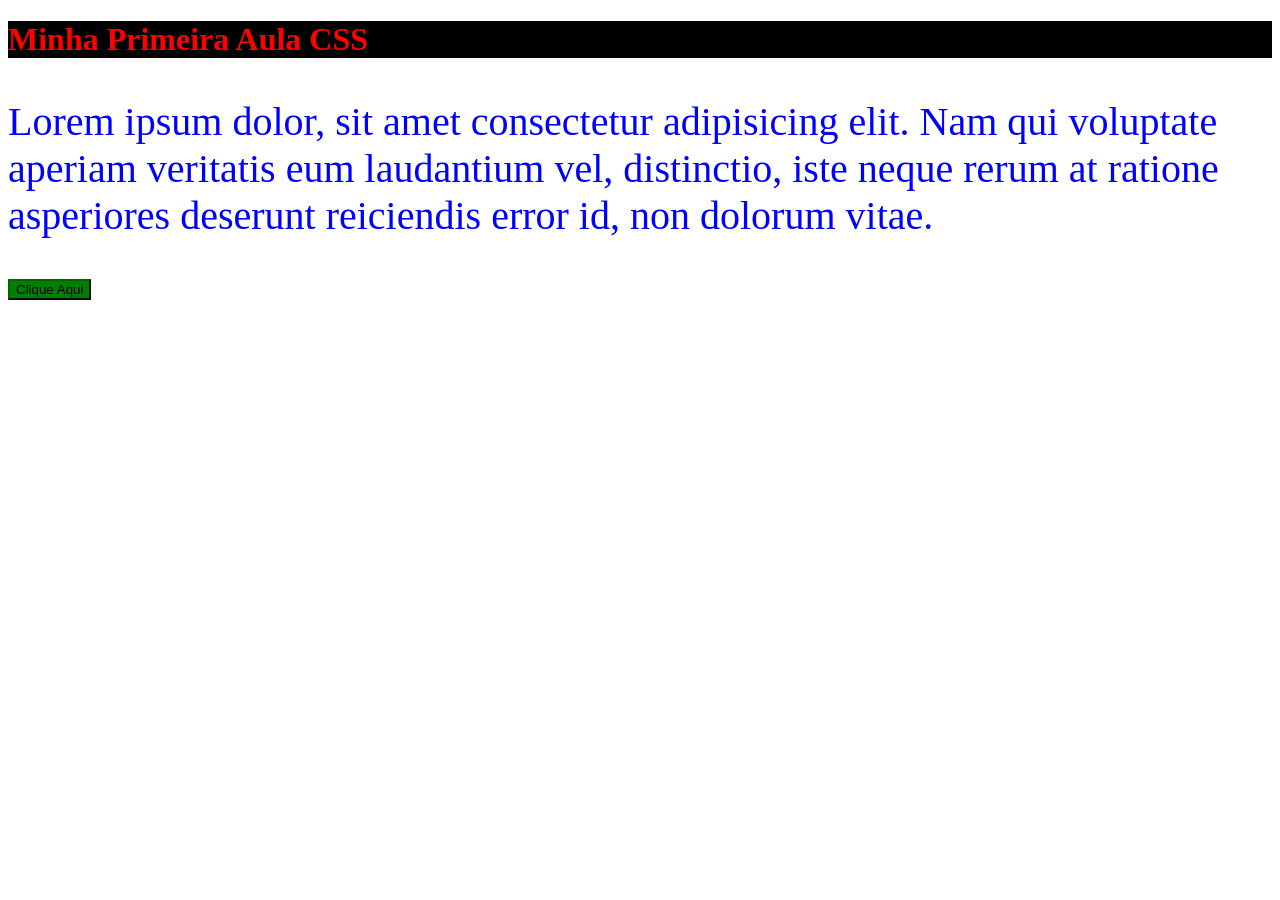
<file: index.html>
<!DOCTYPE html>
<html lang="pt-br">
    <head>
        <meta charset="UTF-8" />
        <meta http-equiv="X-UA-Compatible" content="IE=edge" />
        <meta name="viewport" content="width=device-width, initial-scale=1.0" />
        <link rel="stylesheet" href="./style.css">
        <!-- link serve para ligar o css, rel=stylesheet serve para colocar o css nessa pagina html, href seria para escolher onde está o arquivo css que nós queremos colocar -->


        <title>CSS</title>
    </head>

    <body>
        <h1>Minha Primeira Aula CSS</h1>
        <p>Lorem ipsum dolor, sit amet consectetur adipisicing elit. Nam qui voluptate aperiam veritatis eum laudantium vel, distinctio, iste neque rerum at ratione asperiores deserunt reiciendis error id, non dolorum vitae.</p>

        <button>Clique Aqui</button>
    </body>

</html>
</file>
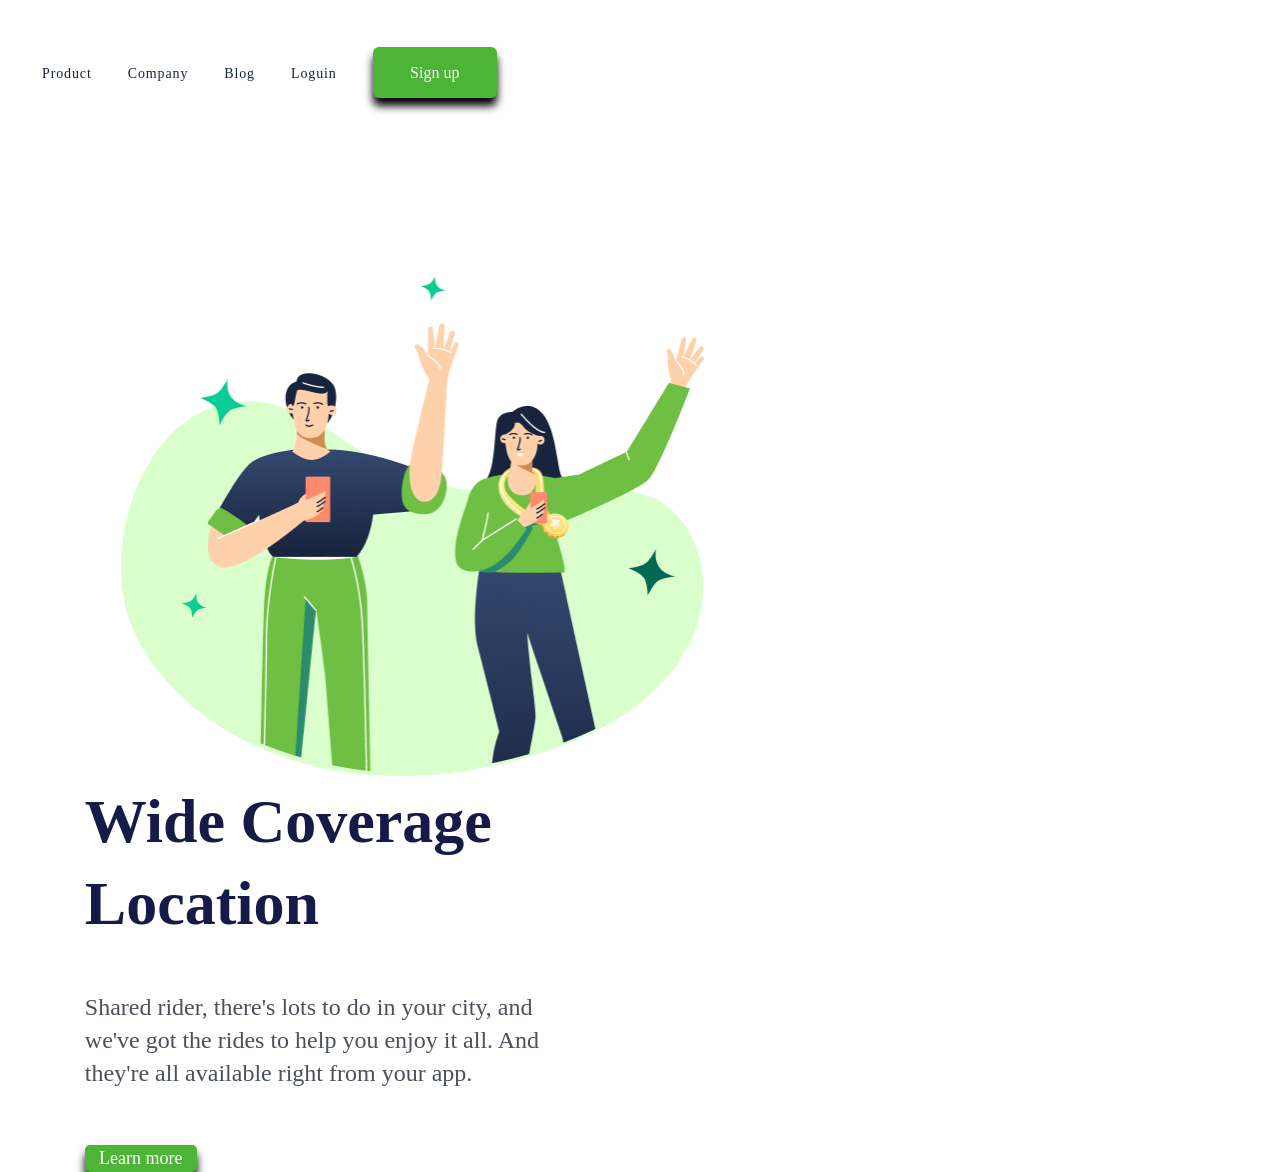
<file: Desafio.html>
<!DOCTYPE html>
<html lang="en">
<head>
    <meta charset="UTF-8">
    <meta name="viewport" content="width=device-width, initial-scale=1.0">
    <title>Desafioo</title>
    <link rel="stylesheet" href="./Desafio.css">
</head>
<body>
    <header>
        <a class="link-header">Product</a>
        <a class="link-header">Company</a>
        <a class="link-header">Blog</a>
        <a class="link-header">Loguin</a>
        <button class="button-header">Sign up</button>
    </header>

    <main>
        <img src="./img/(Positive) Congratulation You get 40 point for your ride.png" alt="Positive Congratulation" class="logo-image">

        <section>
            <h1>Wide Coverage Location</h1>
            <p>Shared rider, there's lots to do in your city, and we've got the rides to help you enjoy it all. And they're all available right from your app.</p>
            <button class="button-2">Learn more</button>
        </section>
    </main>
    
</body>
</html>
</file>
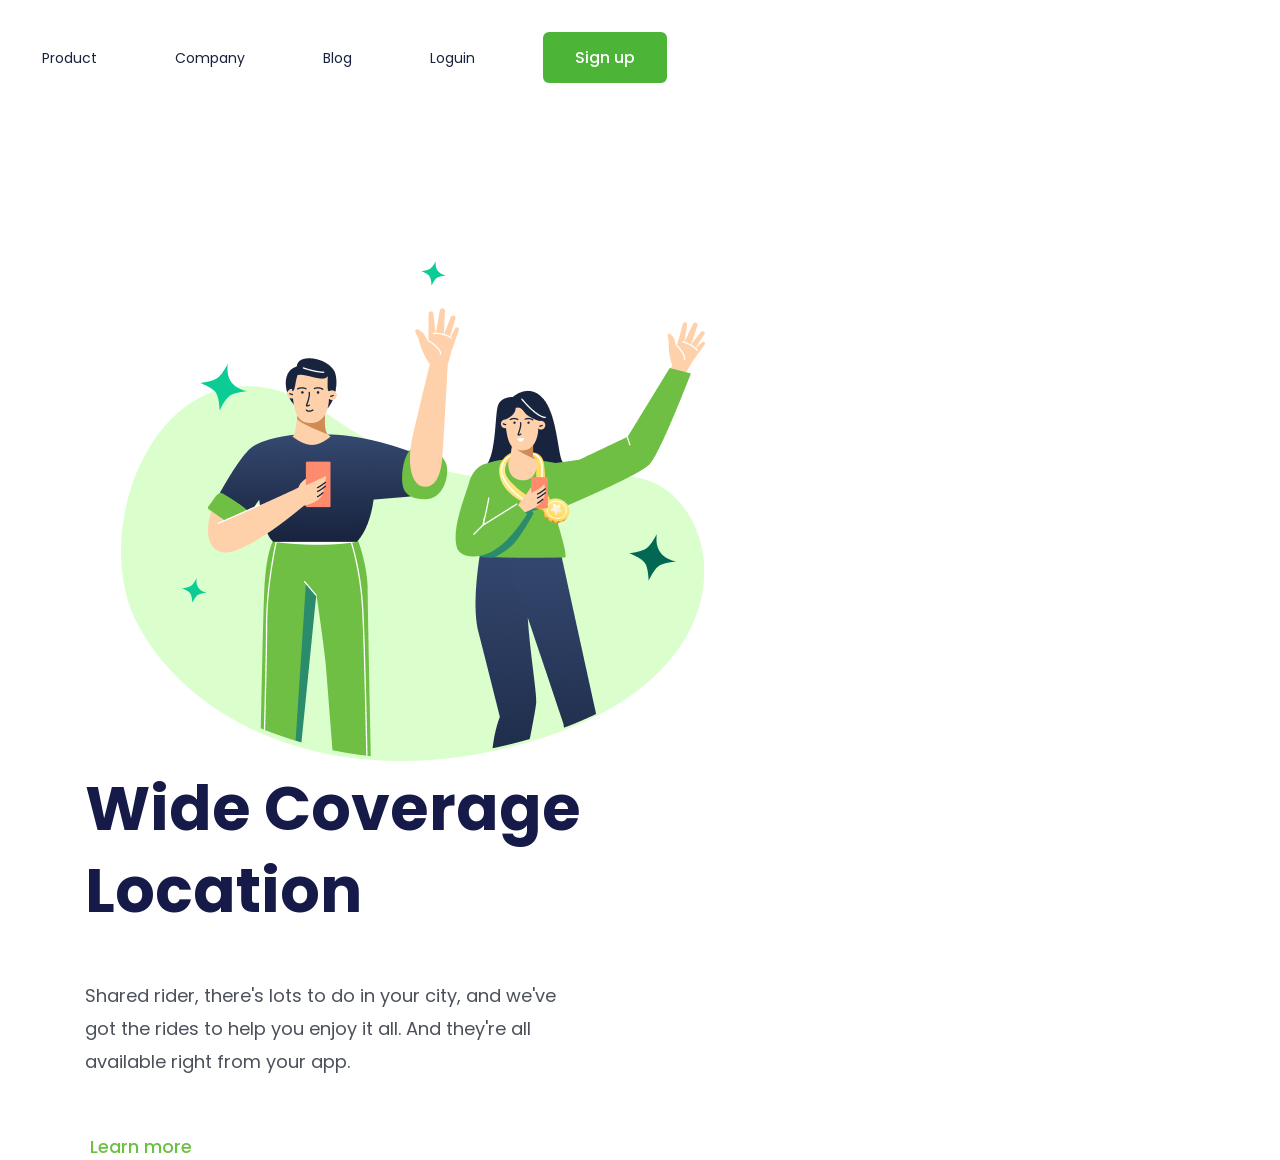
<file: Desafio2.html>
<!DOCTYPE html>
<html lang="en">
<head>
    <meta charset="UTF-8">
    <meta name="viewport" content="width=device-width, initial-scale=1.0">
    <title>Desafio2</title>
    <link rel="stylesheet" href="./Desafio2.css">
    <link rel="preconnect" href="https://fonts.googleapis.com">
<link rel="preconnect" href="https://fonts.gstatic.com" crossorigin>
<link href="https://fonts.googleapis.com/css2?family=Poppins:ital,wght@0,100;0,200;0,300;0,400;0,500;0,600;0,700;0,800;0,900;1,100;1,200;1,300;1,400;1,500;1,600;1,700;1,800;1,900&display=swap" rel="stylesheet">
</head>
<body>
    <header>
        <a class="headertop">Product</a>
        <a class="headertop">Company</a>
        <a class="headertop">Blog</a>
        <a class="headertop">Loguin</a>
        <button class=" button-1">Sign up</button>
    </header>
    <div class="container">
        <img src="./img/(Positive) Congratulation You get 40 point for your ride.png" alt="Positive Congratulation">
    <section>
        <h1>Wide Coverage Location</h1>
        <p>Shared rider, there's lots to do in your city, and we've got the rides to help you enjoy it all. And they're all available right from your app.</p>
        <button class="button-2">Learn more</button>
    </section>
    </div>

</body>
</html>
</file>
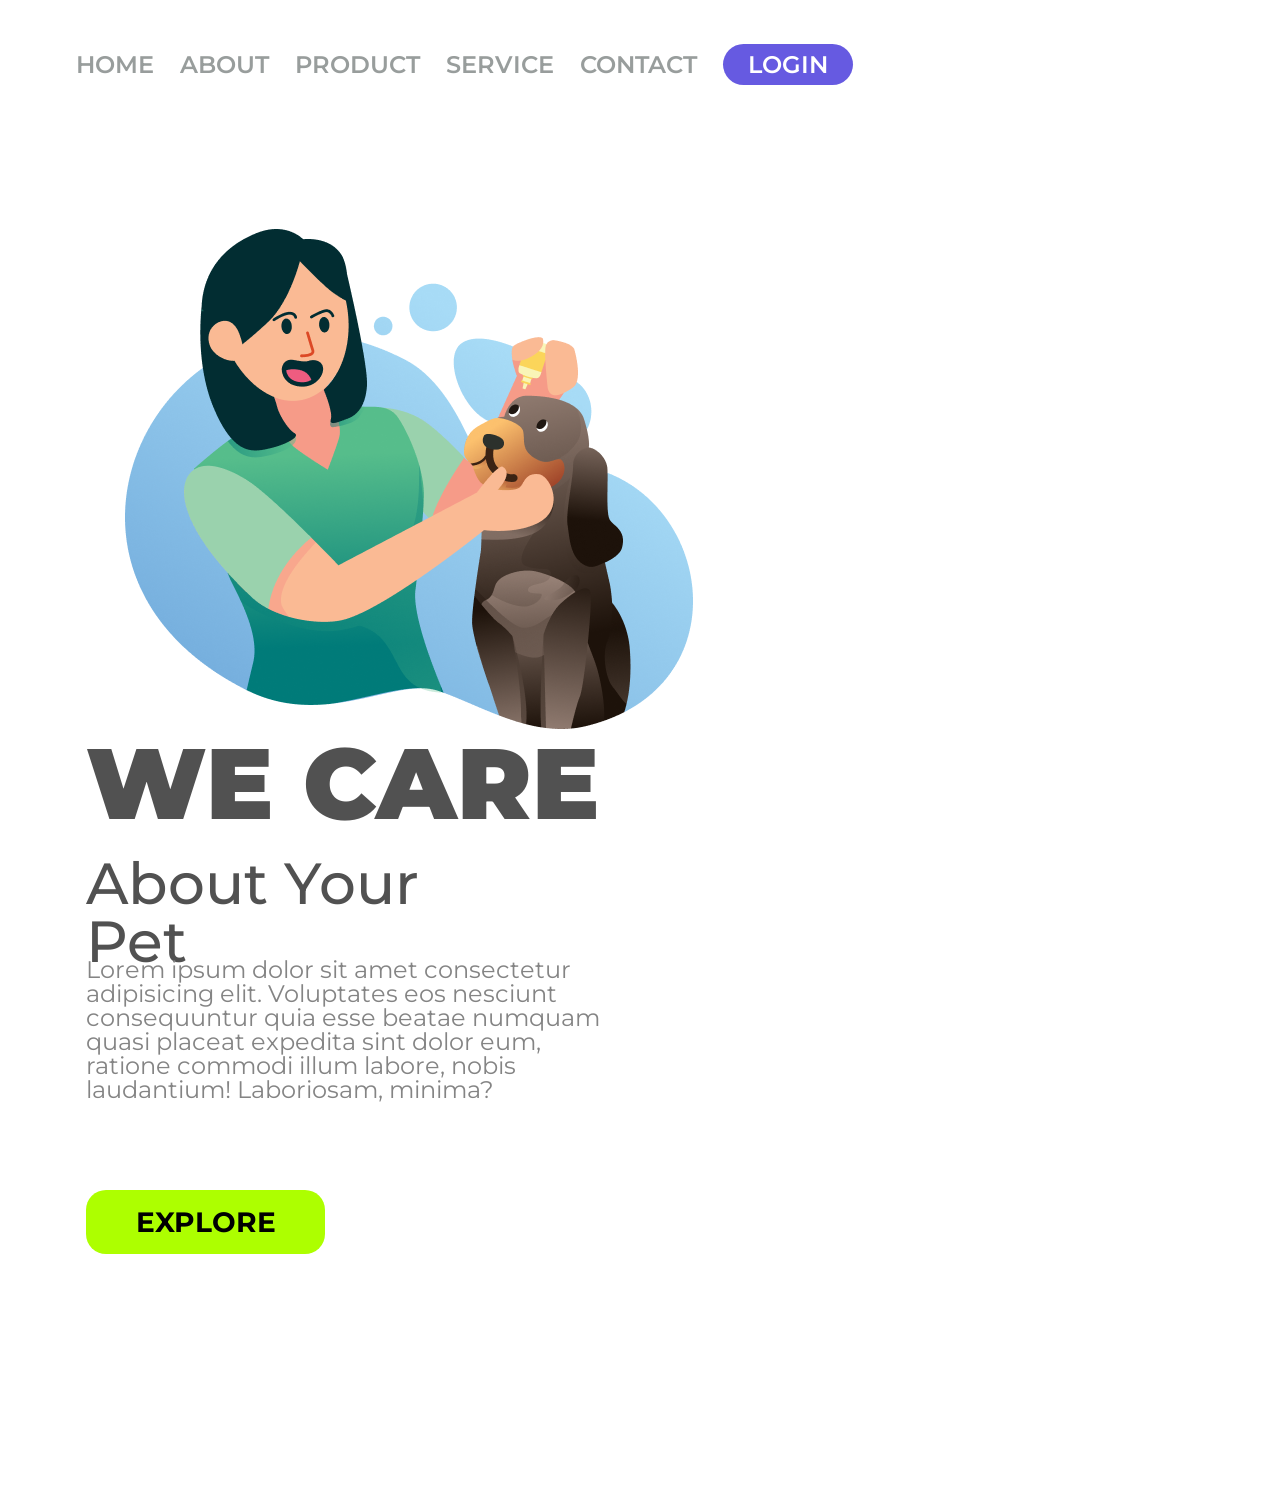
<file: Desafio3.html>
<!DOCTYPE html>
<html lang="en">

<head>
    <meta charset="UTF-8">
    <meta name="viewport" content="width=device-width, initial-scale=1.0">
    <title>Desafio3</title>
    <link rel="preconnect" href="https://fonts.googleapis.com">
    <link rel="preconnect" href="https://fonts.gstatic.com" crossorigin>
    <link href="https://fonts.googleapis.com/css2?family=Montserrat:ital,wght@0,100..900;1,100..900&display=swap"
        rel="stylesheet">
    <link rel="stylesheet" href="./Desafio3.css">
</head>

<body>
    <header>
        <a class="header-top">HOME</a>
        <a class="header-top">ABOUT</a>
        <a class="header-top">PRODUCT</a>
        <a class="header-top">SERVICE</a>
        <a class="header-top">CONTACT</a>
        <button class="button-1">LOGIN</button>
    </header>
    <div>
        <img src="./img/Illustration 2.png" alt="Dog" class="img-1">
        <section>
          <h1>WE CARE</h1>
          <h2>About Your Pet</h2>
          <p>Lorem ipsum dolor sit amet consectetur adipisicing elit. Voluptates eos nesciunt consequuntur quia esse beatae numquam quasi placeat expedita sint dolor eum, ratione commodi illum labore, nobis laudantium! Laboriosam, minima?</p>
          <button class="button-2">EXPLORE</button>
        </section>
    </div>

</body>

</html>
</file>
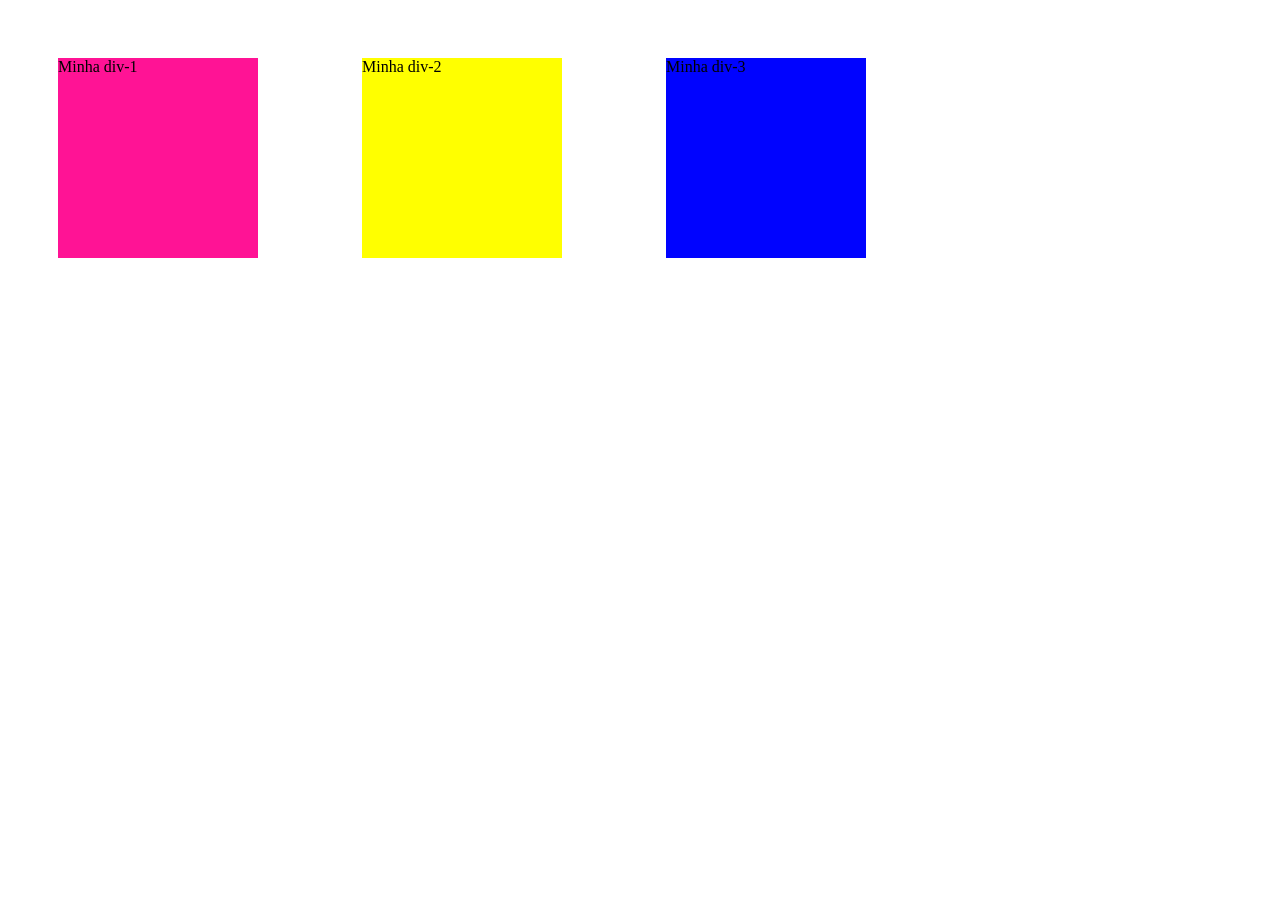
<file: display.html>
<!DOCTYPE html>
<html lang="pt-br">
    <head>
        <meta charset="UTF-8" />
        <meta http-equiv="X-UA-Compatible" content="IE=edge" />
        <meta name="viewport" content="width=device-width, initial-scale=1.0" />
        <link rel="stylesheet" href="./display.css">
        <title>Display</title>
    </head>

    <body>
        <div class="box">
            Minha div-1
        </div>

        <div class="box box-2">
            Minha div-2
        </div>

        <div class="box box-3">
            Minha div-3
        </div>
        <!-- posso adicionar mais de uma classe na mesma div (lembrando que tem que haver espaço entre elas)-->

    </body>

</html>
</file>
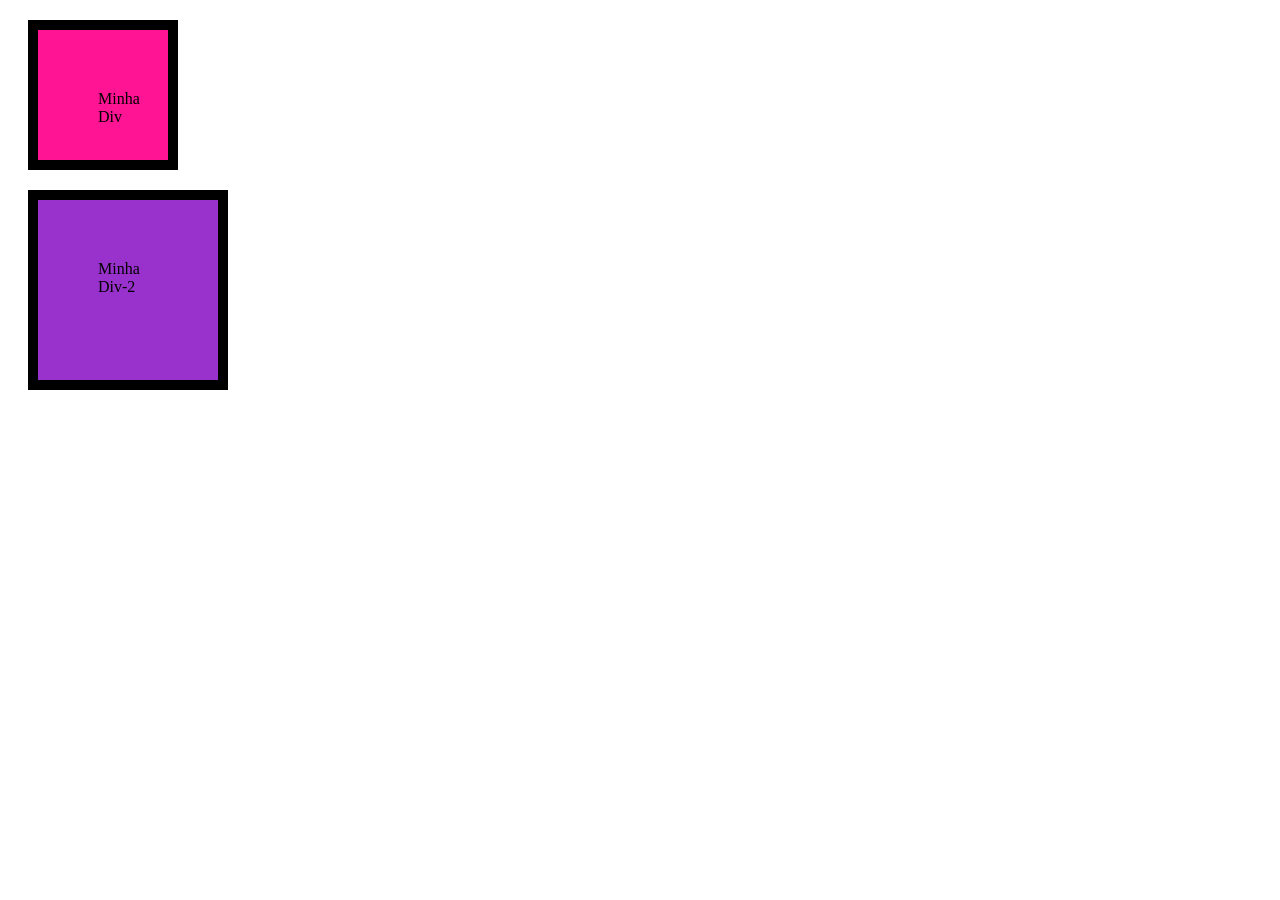
<file: paddingmargin.html>
<!DOCTYPE html>
<html lang="pt-br">
    <head>
        <meta charset="UTF-8" />
        <meta http-equiv="X-UA-Compatible" content="IE=edge" />
        <meta name="viewport" content="width=device-width, initial-scale=1.0" />
        <link rel="stylesheet" href="./paddingmargin.css">
        <title>Padding e Margin</title>
    </head>
    <body>
        <div class="box">
            Minha Div
        </div>
        
         <div class="box-2">
            Minha Div-2
        </div>
    </body>

</html>
</file>
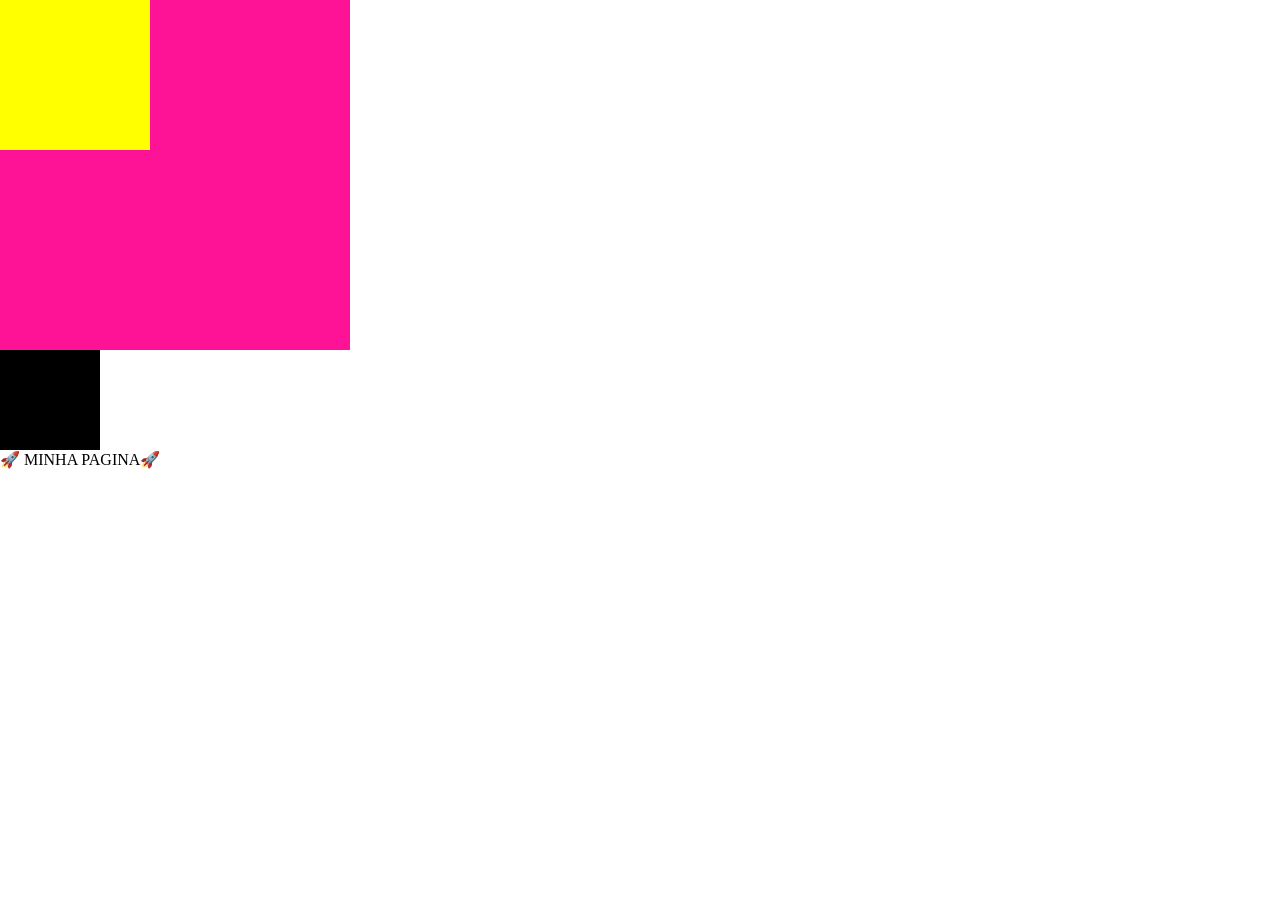
<file: Position.html>
<!DOCTYPE html>
<html lang="en">
<head>
    <meta charset="UTF-8">
    <meta name="viewport" content="width=device-width, initial-scale=1.0">
    <title>Postion</title>
    <link rel="stylesheet" href="./Position.css">
</head>
<body>
    <div class="Pai">
        <div class="Filho"></div>
    </div>

    <div class="Pai2">
     </div>

     <P> MINHA PAGINA</P>
    
</body>
</html>
</file>
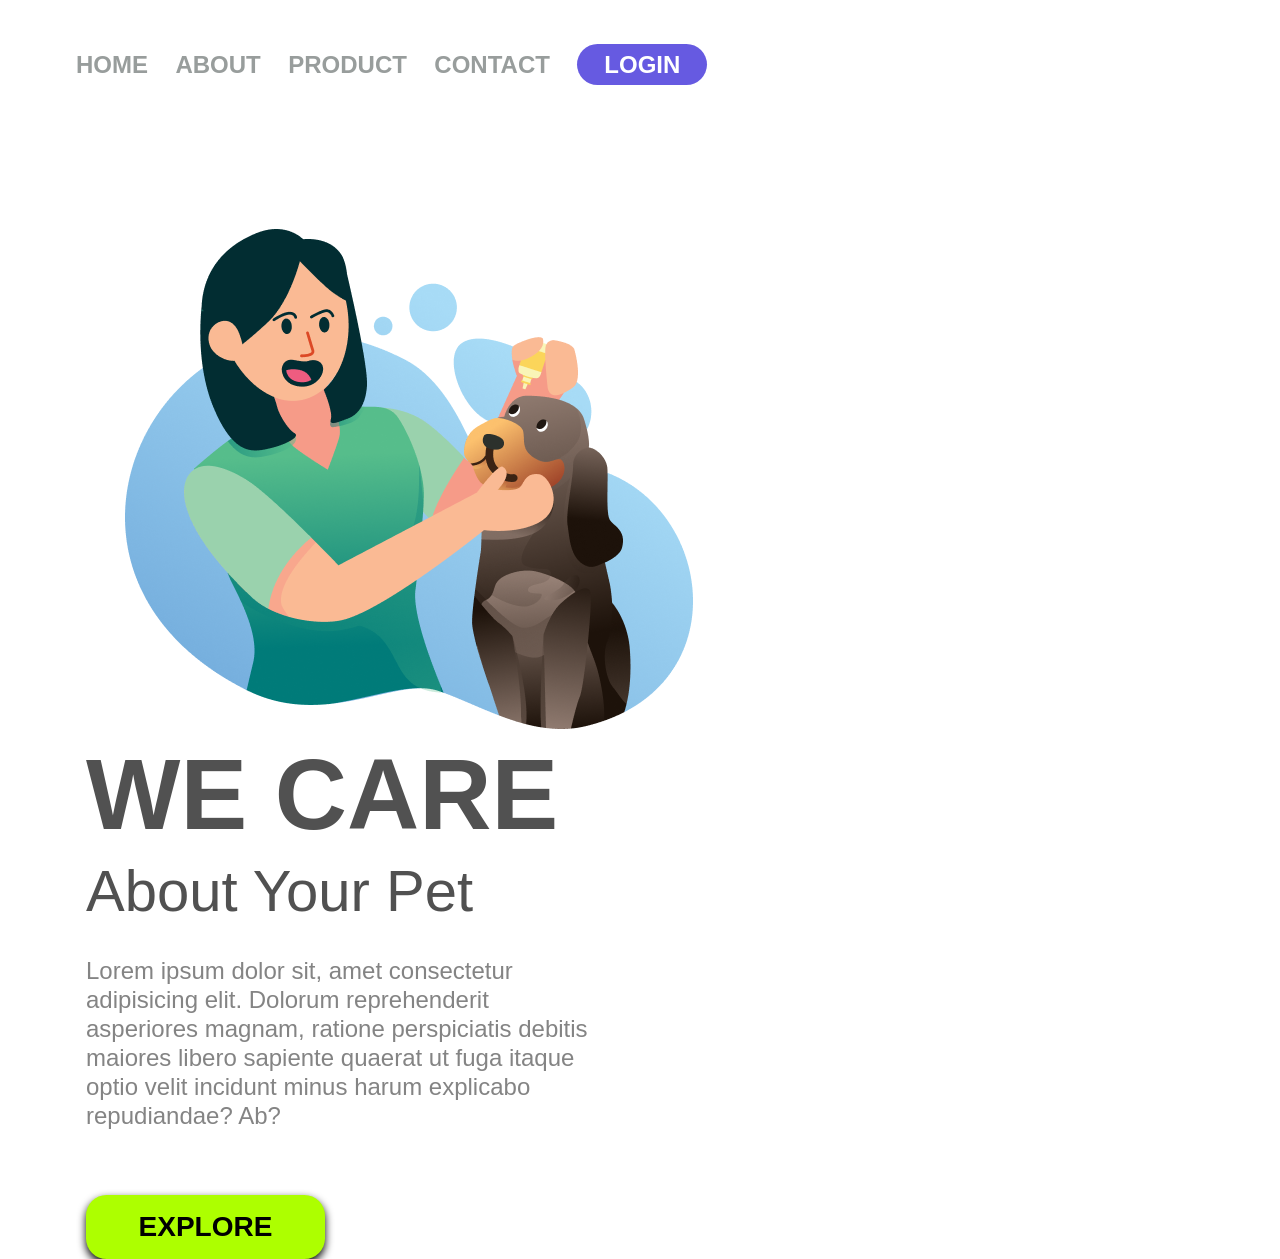
<file: projeto.html>
<!DOCTYPE html>
<html lang="pt-br">
<head>
    <meta charset="UTF-8">
    <meta name="viewport" content="width=device-width, initial-scale=1.0">
    <title>We Care</title>
    <link rel="stylesheet" href="./projeto.css">

</head>
<body>
    <header>
        <a class="link-header">HOME</a>
        <a class="link-header">ABOUT</a>
        <a class="link-header">PRODUCT</a>
        <a class="link-header">CONTACT</a>
        <button class="button-header">LOGIN</button>
    </header>
    <main> <!-- main serve para colocar o conteudo principal da pagina -->
        <img src="./img/Illustration 2.png" alt="We-Care-logo" class="logo-image">

        <section>
            <h1>WE CARE</h1>
            <h2>About Your Pet</h2>
            <p>Lorem ipsum dolor sit, amet consectetur adipisicing elit. Dolorum reprehenderit asperiores magnam, ratione perspiciatis debitis maiores libero sapiente quaerat ut fuga itaque optio velit incidunt minus harum explicabo repudiandae? Ab?</p>
            <button class="button-2">EXPLORE</button>
        </section>
    </main>

    
</body>
</html>
</file>
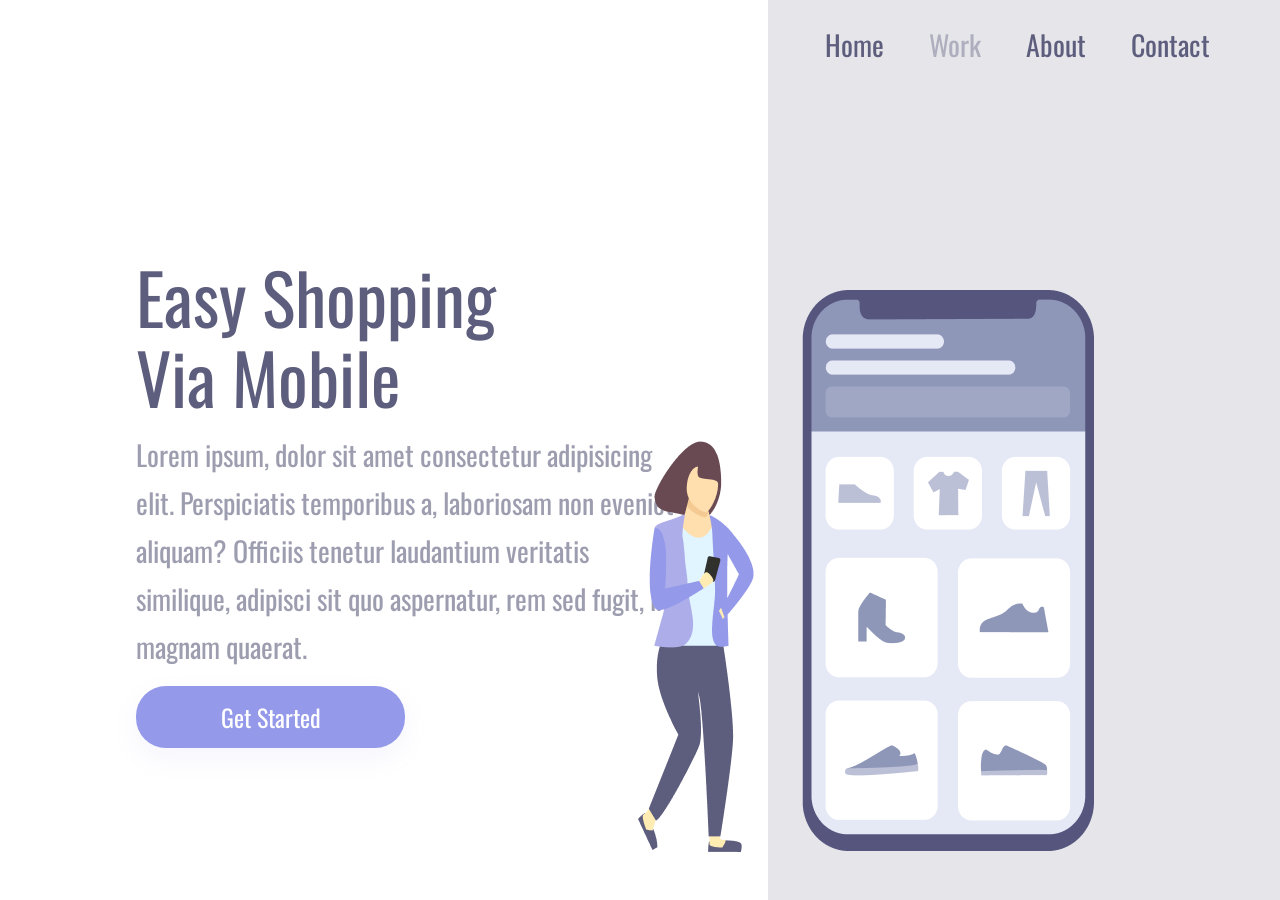
<file: Projeto2.html>
<!DOCTYPE html>
<html lang="en">
<head>
    <meta charset="UTF-8">
    <meta name="viewport" content="width=device-width, initial-scale=1.0">
    <title>Projeto2</title>
    <link rel="stylesheet" href="./Projeto2.css">
    <link rel="preconnect" href="https://fonts.googleapis.com">
    <link rel="preconnect" href="https://fonts.gstatic.com" crossorigin>
    <link href="https://fonts.googleapis.com/css2?family=Oswald:wght@200..700&display=swap" rel="stylesheet">
</head>
<body>
    <div class="wrapper">
        <section class="lado-esquerdo">
            <h1>Easy Shopping Via Mobile</h1>
            <p>Lorem ipsum, dolor sit amet consectetur adipisicing elit. Perspiciatis temporibus a, laboriosam non eveniet aliquam? Officiis tenetur laudantium veritatis similique, adipisci sit quo aspernatur, rem sed fugit, in magnam quaerat.</p>
            <button>Get Started</button>
        </section>

        <section class="lado-direito">
            <header>
                <a>Home</a>
                <a>Work</a>
                <a>About</a>
                <a>Contact</a>
            </header>
            <img src="./img/Illustration-3-3.png" alt="Illustration-3-3">
        </section>
    </div>
   

</body>
</html>
</file>
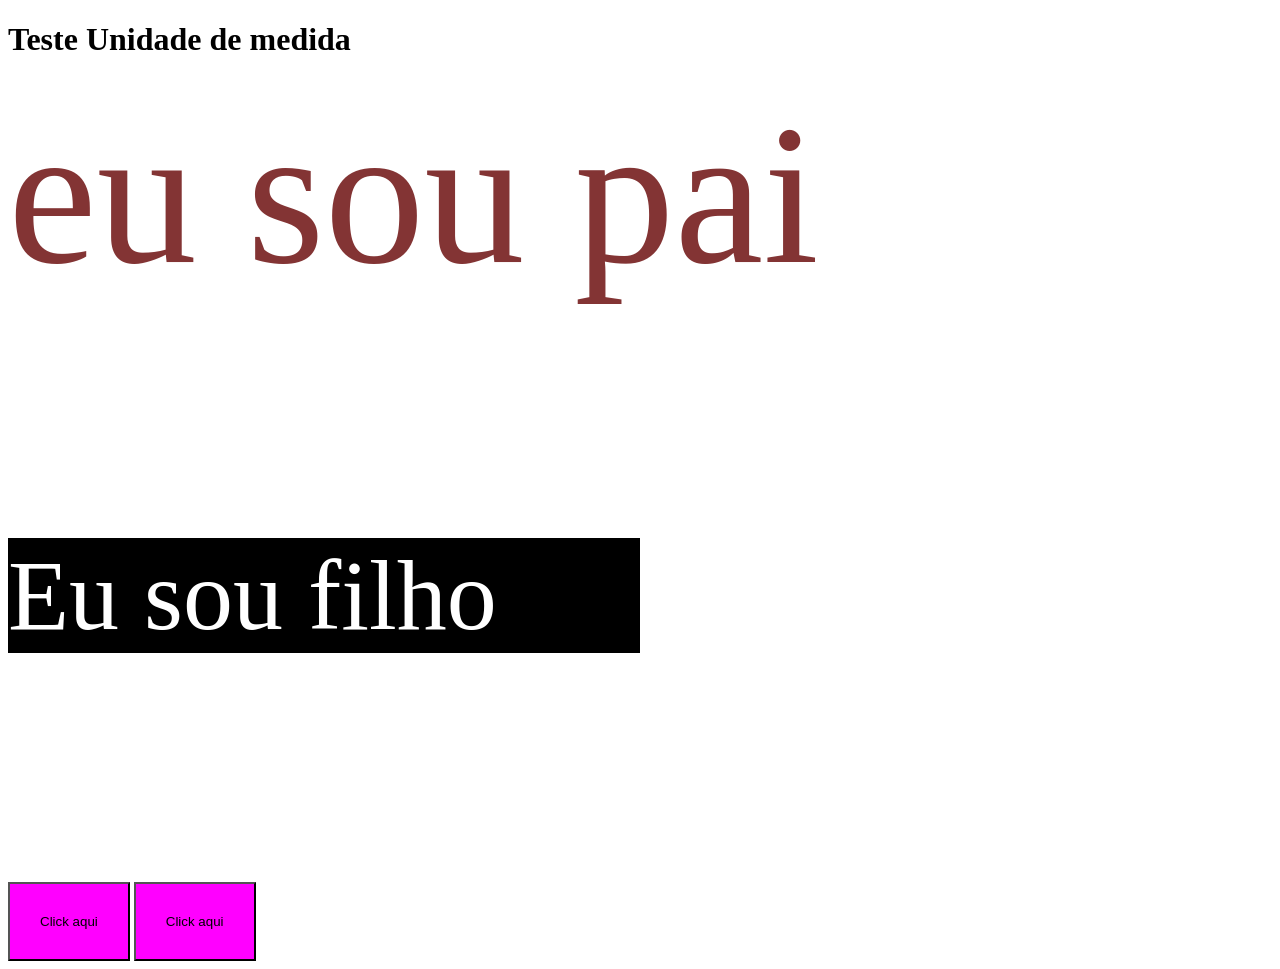
<file: testeunidade.html>
<!DOCTYPE html>
<html lang="pt-br">
    <head>
        <meta charset="UTF-8" />
        <meta http-equiv="X-UA-Compatible" content="IE=edge" />
        <meta name="viewport" content="width=device-width, initial-scale=1.0" />
        <link rel="stylesheet" href="./testeunidade.css">
        <title>Teste Unidade de medida</title>
    </head>

    <body class="vo">

        <div>
            <h1>Teste Unidade de medida</h1>
            <div class="pai ">eu sou pai<br>
                <br>
                
                <div class="filho">Eu sou filho</div>
                <br>
            </div>

            <button>Click aqui</button>
            <button>Click aqui</button>

        </div>
    </body>

</html>
</file>
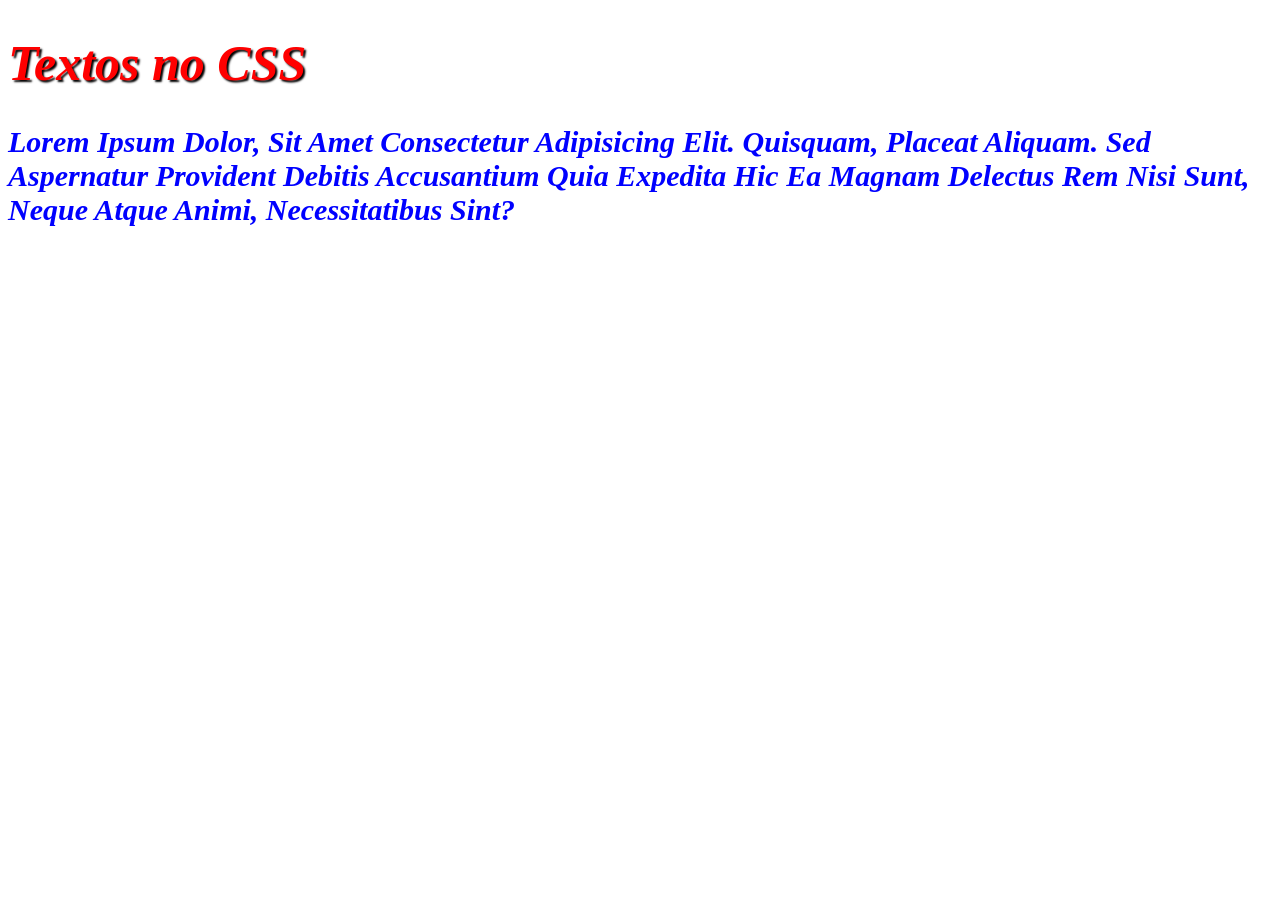
<file: textos.html>
<!DOCTYPE html>
<html lang="pt-br">
    <head>
        <meta charset="UTF-8" />
        <meta http-equiv="X-UA-Compatible" content="IE=edge" />
        <meta name="viewport" content="width=device-width, initial-scale=1.0" />
        <link rel="stylesheet" href="./textos.css">
        <title>Textos</title>
    </head>

    <body>
        <h1>Textos no CSS </h1>
        <P>Lorem ipsum dolor, sit amet consectetur adipisicing elit. Quisquam, placeat aliquam. Sed aspernatur provident debitis accusantium quia expedita hic ea magnam delectus rem nisi sunt, neque atque animi, necessitatibus sint?
    </body>

</html>
</file>
<file: style.css>
/* style é estilo para css */
        h1 {
            color: red;
            background: black;
        }
        /* color seria a cor e background seria a cor de fundo */

        p {
            color: blue;
            font-size: 40px;
        }
        /* font-size seria o tamanho da fonte */

        button {
            background: green;
            border-color: darkgreen;
        }
        /* background seria a cor de fundo e border-color seria a cor da borda */
</file>
<file: Desafio.css>
*{
    font-family: poppins;
    margin: 0;
    padding: 0;
    box-sizing: border-box;
}

header{
    margin: 47px 0px 178px 42px;
}

.link-header{
    margin-right: 36px;
    font-size: 14px;
    font-weight: 400;
    line-height: 20px;
    cursor: pointer;
    color: #17233d;
    margin-right: 32px;
    letter-spacing: 0.875px;
    text-align: center;
    letter-spacing: 0.875px;
    
}

.button-header{
    background: #4cb538;
    width: 124px;
    height: 51px;
    border: none;
    border-radius: 6px;
    font-weight: 500;
    font-size: 16px;
    line-height: 13px;
    color: #ffffff;
    cursor: pointer;
    box-shadow: 0px 8px 8px rgba(0, 0, 0,025);
}

.logo-image{
    width: 595.18px;
    height: 500px;
    margin-left: 121px;
    display: inline-block;

}


section{
    margin-left: 84.82px;
    display: inline-block;
}

h1{
    font-weight: 700;
    font-size: 62px;
    color: #161a49;
    line-height: 82px;
    width: 582px;
    height: 164px;
    
}

p{
    font-weight: 400;
    font-size: 24px;
    line-height: 33px;
    color: #4b505a;
    width: 493px;
    height: 99px;
    margin-top: 47px;

}

.button-2{
    background:#4cb538;
    border-radius: 5px;
    border: none;
    font-weight: 500;
    width: 112px;
    height: 27px;
    font-size: 18px;
    color: #ffffff;
    cursor: pointer;
    margin-top: 55px;
    box-shadow: 0px 8px 8px rgba(0, 0, 0,025);
}

.button-2{
    width: 112px;
    height: 27px;
    font-weight: 500;
    font-size: 18px;
}
</file>
<file: Desafio2.css>
*{
    margin: 0;
    padding: 0;
    box-sizing: border-box;
    font-family: 'Poppins', sans-serif;
}

.headertop{
    color: #17233D;
    font-weight: 400;
    font-size: 14px;
    line-height: 100%;
    margin-right: 32px;
    margin-left: 42px;
    margin-top: 47px;
    cursor: pointer;
    color: #17233D;
    text-align: center;

}
.button-1{
    background: #4cb538;
    width: 124px;
    height: 51px;
    border: none;
    border-radius: 6px;
    color: #ffffff;
    font-weight: 500;
    font-size: 16px;
    line-height: 100%;
    cursor: pointer;
    margin-top: 32px;
    margin-left: 32px;
}

img{
    width: 596px;
    height: 500px;
    margin: 178px 0 0 121px;
    display: inline-block;
}

section{
    display: inline-block;
    margin-left: 85px;
}

h1{
    color: #161a49;
    width: 582px;
    height: 164px;
    font-weight: 700;
    font-size: 62px;
    line-height: 82px;
    margin-bottom: 47px;
}

p{
    width: 493px;
    height: 99px;
    font-weight: 400;
    font-size: 18px;
    line-height: 33px;
    margin-bottom: 55px;
    color: #4b505a;
    
}

.button-2{
    color: #6fbf44;
    width: 112px;
    height: 27px;
    font-weight: 500;
    font-size: 18px;
    line-height: 100%;
    border: none;
    cursor: pointer;
    background: transparent;
}

@media screen and (max-width: 900px){
    .headertop{
        display: none;
    }

    section{
        padding: 0;
        margin: 0;
    }
    .button-1{
        width: 91px;
        height: 31px;
        margin-top: 17px; 
        margin-left: 260px;
        font-size: 12px;
        line-height: 12px;
        letter-spacing: 1px;
    }

   img{
    display: block;
    width: 312px;
    height: 288px;
    position: fixed;
    margin: 420px 39px 22px 39px;
   }
    
   h1{
    width: 278px;
    height: 60px;
    font-weight: 700;
    font-size: 30px;
    line-height: 30px;
    text-align: center;
    letter-spacing: 0.6px;
    margin: 76px 55px 0 55px;
   }

   p{
    width: 304px;
    height: 165px;
    font-weight: 400;
    font-size: 18px;
    line-height: 33px;
    text-align: center;
    margin: 29px auto 0 auto;
   }

   .button-2{
    width: 112px;
    height: 27px;
    font-size: 18px;
    margin: 26px 139px 0 139px;
   }


}
</file>
<file: Desafio3.css>
*{
    margin: 0;
    padding: 0;
    box-sizing: border-box;
    font-family: 'Montserrat', sans-serif;
}

.header-top{
    width: 79px;
    height: 29px;
    font-weight: 600;
    font-size: 24px;
    line-height: 100%;
    color: #989d9c;
    cursor: pointer;
    margin-right: 22px;
}

header{
   margin: 44px 0px 144px 76px;  
}

.button-1{
    width: 130px;
    height: 41px;
    background: #665ae1;
    border: none;
    border-radius: 40px;
    font-weight: 600;
    font-size: 24px;
    color: #ffffff;
    cursor: pointer;
}

section{
    display: inline-block;
    margin-left: 86px;
}

.img-1{
    display: inline-block;
    width: 568px;
    height: 500px;
    margin-left: 125px;
}


h1{
    width: 513px;
    height: 122px;
    font-weight: 900;
    font-size: 100px;
    line-height: 100%;
    color: #515151;
}

h2{
    width: 448px;
    height: 71px;
    font-weight: 500;
    font-size: 58px;
    line-height: 100%;
    color: #515151;
    margin-bottom: 32px;
}

p{
    width: 515px;
    height: 87px;
    font-weight: 400;
    font-size: 24px;
    line-height: 100%;
    color: #848484;
    margin: 32px 0 65px 0;
}

.button-2{
    width: 239px;
    height: 64px;
    background: #adff00;
    border-radius: 20px;
    border: none;
    font-weight: 700;
    font-size: 28px;
    color: #000000;
    margin-bottom: 243px;
    cursor: pointer;
    margin-top: 80px;
}

@media screen and (max-width:900px){
    div{
        width: 100%;
        padding: 0;
        margin: 0;
    }

    header{
        display: none;
    }
    P{
        display: none;
    }
    .img-1{
        width: 354px;
        height: 317px;
        margin-top: 149px;
        margin-left: 20px;
    }
    h1{
        width: 263px;
        height: 52px;
        font-weight: 900;
        font-size: 50px;
        line-height: 100%;
        margin-top: 40px;
    }
    h2{
        width: 232px;
        height: 37px;
        font-weight: 500;
        font-size: 30px;
        line-height: 100%;
        margin-left: 15px;
    }
    .button-2{
        width: 239px;
        height: 64px;
        margin-top: 15px;
    }
}
</file>
<file: display.css>
.box{
    background: #ff1395;
    width: 200px;
    height: 200px;
    margin: 50px;
    display: inline-block;
}

.box-2{
    background: #ffff00;
    width: 200px;
    height: 200px;
}

.box-3{
    background: #0003ff;
    width: 200px;
    height: 200px;
}



/*
DISPLAY

-BLOCK
-INLINE
-INLINE-BLOCK


-GRID
-FLEX



BLOCK: Ocupa todo o espaçamento disponivel
    vem como padrão: div, section, p, h1, h2, ul, li, article...
    ocupa 100% da largura da sua linha
    altura definida de acordo com o conteúdo
    podemos definir height e width
    podemos definir valores de margin, padding e border


INLINE: Ocupa o espaçamento disponivel
    vem como padrão: span, a, b, i...
    elementos em linha
    nao podemos definir valores de marign e top e bottom
    ganha comportamento de uma palabra
    nao permite alterar height e width



INLINE-BLOCK
    elementos em linha, porém com características do display block
    altura e largura podem ser alterados.
        
   
*/
</file>
<file: paddingmargin.css>
*{
    box-sizing: border-box; /* box-sizing: border-box; faz com que o padding e margin nao aumentem a caixa, ou seja ela fica fixa no tamanho que eu colocar dentro da width e height*/
}



.box {
    width: 150px;
    height: 150px;
    background: #ff1493;
    padding: 60px; /* espaçamento interno (faz crescer a caixa)*/
    margin: 20px; /* espaçamento externo (faz crescer a distancia entre as caixas)*/
    border: 10px solid black; /* uma borda, solid seria uma borda solida)*/
}

.box-2 {
    width: 200px;
    height: 200px;
    background: #9932cc;
    padding: 60px; /* espaçamento interno (faz crescer a caixa)*/
    margin: 20px; /* espaçamento externo (faz crescer a distancia entre as caixas)*/
    border: 10px solid black; /* uma borda, solid seria uma borda solida)*/

}

/* margin-top (espaco de cima)
margin-right (espaco de direita)
margin-bottom (espaco de baixo)
margin-left (espaco de esquerda)

para o padding é a mesma coisa:

padding-top (espaco de cima)
padding-right (espaco de direita)
padding-bottom (espaco de baixo)
padding-left (espaco de esquerda)*/


/* margin: 10px 20px 30px 40px; (cima, direita, baixo, esquerda)*/
/* margin: 10px 20px 30px; (cima, direita e esquerda, baixo)*/
/* margin: 10px 20px; (cima e baixo, direita e esquerda)*/
</file>
<file: Position.css>
/* POSTITION

position: static (padrao - não aceita valores de top,bottpn,rigth e left)
position: fixed - fixa o elemento na tela
position: sticky - se movimenta junto com o scroll ( age como um adsivo, fixa o elemento onde eu determinar)
position: relative - posição relativa a posição inicial dele
position: absolute - posição absoluta(fixa) a algum elemento ou a pagina

*/


*{
    margin: 0;
    padding: 0;
    box-sizing: border-box;
}

.Pai{
    height: 350px;
    width: 350px;
    background-color: #ff1396;
}

.Filho{
    height: 150px;
    width: 150px;
    background-color: #ffff00;
}

.Pai2{
    height: 100px;
    width: 100px;
    background-color: #000000;
}




/* PSEUDO ELEMENTOS

para usar o pseudo elementos use ::
::after (SERIA ALGO QUE VAI APARECER DEPOIS DO TEXTO OU TAG QUE VC SELECIONAR)
::before (SERIA ALGO QUE VAI APARECER ANTES DO TEXTO OU TAG QUE VC SELECIONAR)

*/

P::after{
    content: "🚀";
}



p::before{
    content: "🚀";
}
</file>
<file: projeto.css>
*{
    font-family: 'montserrat', sans-serif;
    margin: 0;
    padding: 0;
    box-sizing: border-box; /* box-sizing: border-box; faz com que o padding e margin nao aumentem a caixa, ou seja ela fica fixa no tamanho que eu colocar dentro da width e height*/
}

header{
    margin: 44px 0px 144px 76px;
}

.link-header{
    font-weight: 600; /*grossura da fonte*/
    font-size: 24px;  /*tamanho da fonte*/
    line-height: 29px; /*altura da fonte*/
    color: #989D9C; /*cor da fonte*/
    cursor: pointer; /*muda o cursor*/
    margin-right: 23px; /*espaco entre os links*/
}

.button-header{
    background: #665AE1; /*cor de fundo*/
    border-radius: 20.5px; /*borda arredondada*/
    width: 130px; /*largura*/
    height: 41px; /*altura*/
    border: none; /*sem borda*/
    font-weight: 600; /*grossura da fonte*/
    font-size: 24px;  /*tamanho da fonte*/
    line-height: 29px; /*altura da fonte*/
    color: #FFFFFF; /*cor da fonte*/
    cursor: pointer; /*muda o cursor*/
}

.logo-image{
    width: 568px;
    height: 500px;
    margin-left: 125px;
    display: inline-block; 
}

section{
    display: inline-block;
    margin-left: 86px;
}

h1{
    font-weight: 900; /*grossura da fonte*/
    font-size: 100px;  /*tamanho da fonte*/
    line-height: 122px; /*altura da fonte*/
    color: #515151; /*cor da fonte*/
}

h2{
    font-weight: 500; /*grossura da fonte*/
    font-size: 58px;  /*tamanho da fonte*/
    line-height: 71px; /*altura da fonte*/
    color: #515151; /*cor da fonte*/
}

p{
    font-weight: 400; /*grossura da fonte*/
    font-size: 24px;  /*tamanho da fonte*/
    line-height: 29px; /*altura da fonte*/
    color: #848484; /*cor da fonte*/
    width: 515px; /*largura*/
    margin-top: 30px; /*espaco entre o paragrafo e o botao*/
    margin-bottom: 65px;
}

.button-2{
    background: #adff00;
    border-radius: 20.5px; /*borda arredondada*/
    height: 64px;
    width: 239px;
    border: none;
    cursor: pointer;
    filter: drop-shadow(0px 4px 4px); rgb (0, 0, 0, 0.25);
    font-weight: 700; /*grossura da fonte*/
    font-size: 28px;  /*tamanho da fonte*/
    line-height: 34px; /*altura da fonte*/
    color: #000000; /*cor da fonte*/
    
}
</file>
<file: Projeto2.css>
*{ /* *{} serve para selecionar tudo que tem na pagina */
    margin: 0;  /* zerar a margem (para tirar qualquer espaco entre os elementos) */
    padding: 0; /* zerar o padding (para tirar qualquer espaco entre os elementos) */
    box-sizing: border-box; /* box-sizing: border-box; faz com que o padding e margin nao aumentem a caixa, ou seja ela fica fixa no tamanho que eu colocar dentro da width e height*/
    font-family: 'oswald'; sans-serif;  /* fonte da pagina (letras) */
}

.wrapper{
   height: 100vh; /*vh(viewport height) - altura da tela unidade relativas ao tamanho da tela 1vh equilave a 1% da altura da tela*/
   width: 100vw; /*vw(viewport width) - largura da tela unidade relativas ao tamanho da tela 1vw equilave a 1% da largura da tela*/
   /*aqui eu faço com que minha div ocupe toda a tela 100% da largura e 100% da altura*/
}
.lado-esquerdo{
    display: inline-block; /* display inline-block faz com que um elemento seja exibido lado a lado com outros elementos  */
    width: 60%; /* 60% da largura da tela */
    padding-left: 136px; /* espaco entre o lado esquerdo e o conteudo(lembrando que o padding só altera oque está dentro da caixa) */
    margin-top: 20%; /* espaco entre o topo e o conteudo */
}

.lado-direito{
    display: inline-block;
    background-color: rgba(93,93,125,0.16);/* cor de fundo com opacidade sendo Red,Green,Blue,Opacidade=RGBA(valor do opacidade vai de 0 a 1), 0.16 = 16% */
    height: 100vh; /* altura da tela unidade relativas ao tamanho da tela 1vh equilave a 1% da altura da tela*/
    width: 40%; /* 40% da largura da tela */
    position: absolute; /* para posicionar o elemento onde eu quero que ele fique fixado*/
    }

img{
    position: relative; /* para posicionar o elemento onde ele está relativo a posição inicial dele*/
    top: 25%; /* 25% em relação ao topo da pagina*/
    right: 130px;    /* 130px em relação ao lado direito da pagina*/
}

h1{
    font-weight: 400; /* peso da fonte (espessura) */
    font-size: 70px; /* tamanho da fonte */
    line-height: 80px; /* altura da fonte */
    color: #5d5d7d; /* cor da fonte */
    width: 368px; /* largura da fonte */
}

p{
    font-weight: 400; /* peso da fonte (espessura) */
    font-size: 28px; /* tamanho da fonte */
    line-height: 48px; /* altura da fonte */
    color: #5d5d7d; /* cor da fonte */
    opacity: 0.6; /* opacidade da fonte (transparencia) */
    width: 540px; /* largura da fonte */
    margin: 15px 0; /* atalho para aplicar o margin, primeiro valor(15px) em cima e embaixo, segundo valor(0) esquerda e direita */
}

button{
    width: 269px;
    height: 62px;
    background: #9499ea; /* cor de fundo */
    box-shadow: 0px 10px 24px rgba(148, 153, 234, 0.0979959); /* sombra */
    font-size: 24px; /* tamanho da fonte */
    line-height: 36px; /* altura da fonte */
    text-align: center; /*texto alinhado ao centro*/
    color: #ffffff; /* cor da fonte */
    border: none; /* sem borda */
    border-radius: 30px; /* borda arredondada */
    cursor: pointer; /* muda o cursor */
}

button:hover{
    opacity: 0.9;
} /* para deixar o botao mais brilhante ao passar o mouse por cima */

button:active{
    opacity: 0.5;
}/* para deixar o botao mais brilhante ao clicar */

a{
    font-size: 28px; /* tamanho da fonte */
    line-height: 41px; /* altura da fonte */
    color: #5d5d7d; /* cor da fonte */
    margin-right: 41px; /* espaço entre os links */
    cursor: pointer; /* muda o cursor */
}

a:nth-child(2){ /* estou dizendo que quero modificar apenas o segundo filho da lista(ou seja ele está dentro de um pai) */
    opacity: 0.4;
    /* para deixar o botao mais brilhante ao passar o mouse por cima */
}

a:hover{
    opacity: 0.4;
    /* para deixar o botao mais brilhante ao passar o mouse por cima */
}

a:active{
    opacity: 0.8;
    /* para deixar o botao mais brilhante ao clicar */
}

header{
    margin: 24px 0 0 57px;
    /*margin atalho, sendo o primeiro cima, segundo esquerda, terceiro baixo e quarto direita*/
}

@media screen and (max-width: 900px){ /* faz com que eu adapte o layout quando a tela for menor que 900px(celular) */
    .lado-esquerdo{
        width: 100%; /* 100% da largura da tela */
        height: 50%; /* 50% da altura da tela */
        padding: 0; /* zerar o padding (para tirar qualquer espaco entre os elementos) */
        margin: 0; /* zerar a margem (para tirar qualquer espaco entre os elementos) */
    }
    .lado-direito{
        display: block; /* display block faz com que um elemento seja exibido abaixo dos outros elementos */
        width: 100%; /* 100% da largura da tela */
        height: auto; /* altura automática */
        position: static; /* padrão */
       
    }
    img{
        position: static; /* padrão */
        width: 271px;
        height: 323px;
        margin: 46px 53px 0px 53px;

    }

    header{
        display: none; /* display none faz com que um elemento seja escondido */
    }

    h1{
        font-size: 36px; /* tamanho da fonte */
        line-height: 52px; /* altura da fonte */
        width: auto; /* largura automática */
        margin: 58px 50px 0 50px;
        text-align: center; /*texto alinhado ao centro*/
    }

    p{
        font-size: 14px; /* tamanho da fonte */
        line-height: 24px; /* altura da fonte */
        width: auto; /* largura automática */
        text-align: center; /*texto alinhado ao centro*/
        margin: 15px 40px 0 40px;
    }

    button{
        display: block; /* ocupa toda linha */
        margin: 15px auto;
    }
}
</file>
<file: testeunidade.css>
button{
    background-color: #ff00ff;
    padding: 30px
}
.vo{
    background-color: #ffffff;
}





.pai{
    width: 50vh
    height: 50vh
    background-color: #295e29;
    color: #833434;
    font-size: 200px;
}

.filho{
    width: 50%;
    height: 50%;
    background-color: #000000;
    color: #ffffff;
    font-size: 0.5em;
}



/*UNIDADE DE MEDIDAS 

ABSOLUTAS
px (PIXELS)
cm (CENTIMETROS)
mm (MILIMETROS)
in (POLICIAS)

RELATIVAS
% (PORCENTAGEM)
VW (view width) (TAMANHO RELATIVO AO LARGURA DA TELA)
vh (view height) (TAMANHO RELATIVO A ALTURA DA TELA)
em (TAMANHO RELATIVO AO PAI)
rem (TAMANHO RELATIVO AO RAIZ DA ARVORE DO HTML)
</file>
<file: textos.css>
@import url('https://fonts.googleapis.com/css2?family=Monsieur+La+Doulaise&family=Roboto+Mono:ital,wght@0,100..700;1,100..700&display=swap');
h1 {
    color: red;
    font-size: 50px;
    font-weight: 900;
    font-family: 'reboto'; sans-serif;
    font-style: italic;
    text-shadow: 2px 2px 2px black;
    /* text-shadow: 2px 2px 2px black; seria para colocar sombra no texto */
    
}

p {
    color: blue;
    font-size: 30px;
    font-weight: 900;
    font-family: 'reboto'; sans-serif;
    font-style: italic;
    text-transform: capitalize;
}


/* font-weight: seria paraa grossura da fonte,
font-family: seria para escolher a fonte,
font-style: seria para escolher o estilo da fonte
text-transform: seria para transformar o texto(capitalize= letras com a primeira letra maiuscula) (uppercase= todas as letras maiusculas) (lowercase= todas as letras minusculas)
text-decoration: seria para decorar o texto
 */
</file>
